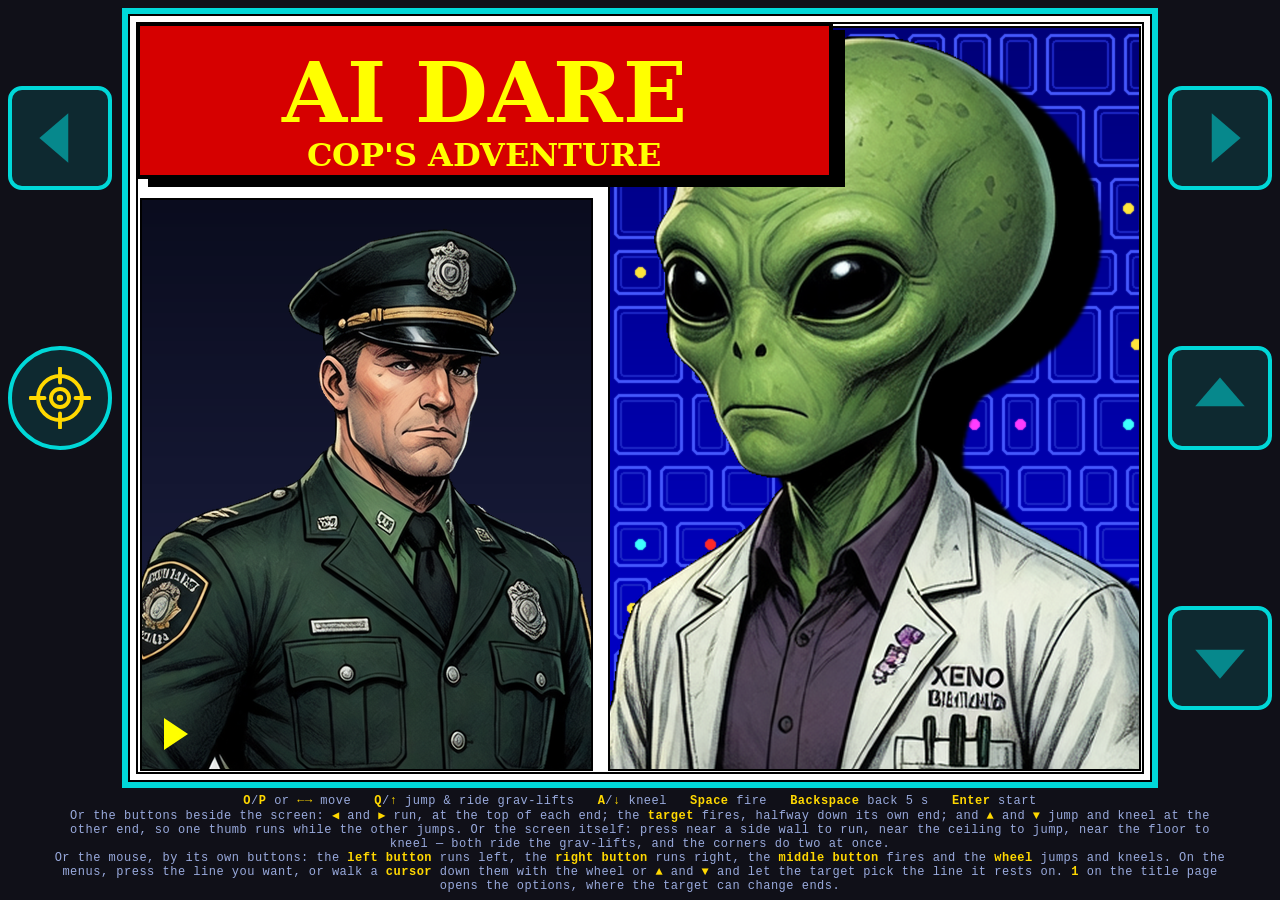
<file: index.html>
<!DOCTYPE html>
<html lang="en">
<head>
<meta charset="UTF-8">
<meta name="viewport" content="width=device-width, initial-scale=1.0, maximum-scale=1.0, user-scalable=no, viewport-fit=cover">
<title>Ai Dare: Cop's Adventure</title>
<link rel="stylesheet" href="style.css">
</head>
<body>
  <div id="wrap">
    <canvas id="screen" width="768" height="576"></canvas>
    <p id="help">
      <b>O</b>/<b>P</b> or <b>&larr;</b><b>&rarr;</b> move &nbsp;
      <b>Q</b>/<b>&uarr;</b> jump &amp; ride grav-lifts &nbsp;
      <b>A</b>/<b>&darr;</b> kneel &nbsp;
      <b>Space</b> fire &nbsp; <b>Backspace</b> back 5 s &nbsp; <b>Enter</b> start
      <br>
      Or the buttons beside the screen: <b>&#9664;</b> and <b>&#9654;</b> run, at the top of each
      end; the <b>target</b> fires, halfway down its own end; and <b>&#9650;</b> and
      <b>&#9660;</b> jump and kneel at the other end, so one thumb runs while the other jumps.
      Or the screen itself: press near a side wall to run, near the ceiling to jump, near the
      floor to kneel &mdash; both ride the grav-lifts, and the corners do two at once.
      <br>
      Or the mouse, by its own buttons: the <b>left button</b> runs left, the <b>right button</b>
      runs right, the <b>middle button</b> fires and the <b>wheel</b> jumps and kneels. On the
      menus, press the line you want, or walk a <b>cursor</b> down them with the wheel or
      <b>&#9650;</b> and <b>&#9660;</b> and let the target pick the line it rests on. <b>1</b> on
      the title page opens the options, where the target can change ends.
    </p>
  </div>
  <script src="js/level.js"></script>
  <script src="js/ai_sheet.js"></script>
  <script src="js/rooms_sheet.js"></script>
  <script src="js/rooms_tiles.js"></script>
  <script src="js/sprites.js"></script>
  <script src="js/tiles.js"></script>
  <script src="js/figures.js"></script>
  <script src="js/render.js"></script>
  <script src="js/story.js"></script>
  <script src="js/guns.js"></script>
  <script src="js/intro.js"></script>
  <script src="js/ending.js"></script>
  <script src="js/music.js"></script>
  <script src="js/touch.js"></script>
  <script src="js/game.js"></script>
</body>
</html>
</file>
<file: style.css>
html, body {
  margin: 0;
  padding: 0;
  min-height: 100%;
  background: #101018;
  display: flex;
  align-items: center;
  justify-content: center;
  font-family: "Courier New", monospace;
}

#wrap {
  display: flex;
  flex-direction: column;
  align-items: center;
  gap: 12px;
  padding: 16px;
}

#screen {
  image-rendering: pixelated;
  image-rendering: crisp-edges;
  background: #000;
  border: 6px solid #00d8d8;
}

#help {
  margin: 0;
  color: #9ad;
  font-size: 13px;
  letter-spacing: 0.5px;
  text-align: center;
  max-width: 760px;
}

#help b {
  color: #ffd800;
}

/* ------------------------------------- playing with fingers or the pointer
   The screen controls are there on every machine, so this class is set on
   every machine; `?touch=0` is the one way to be left without them. */

body.touch {
  height: 100%;
  overflow: hidden;                 /* nothing to scroll away from the game */
  touch-action: none;               /* and nothing to zoom with a stray pinch */
  overscroll-behavior: none;
  -webkit-user-select: none;
  user-select: none;
  -webkit-touch-callout: none;
  -webkit-tap-highlight-color: transparent;
}

body.touch #wrap {
  padding: 4px;
  gap: 6px;
}

body.touch #help {
  font-size: 12px;
  max-width: 92vw;
}

/* The game screen with a column of controls at each end. On its side the
   columns are the stage's own children, so each takes an end; upright the box
   holds them in a row under the screen, one at each end of that. */
#stage {
  display: flex;
  align-items: stretch;
  gap: 10px;
}

#controls {
  display: contents;
}

/* a column: left or right at the top, then the middle, then the foot */
.side {
  display: grid;
  grid-template-rows: 1fr 1fr 1fr;
  justify-items: center;
  align-items: center;
  flex: none;
  width: 104px;
}

#sideA { order: -1; }
#sideB { order:  1; }

#fire, .way {
  box-sizing: border-box;           /* the border is part of the 104, as a button's is */
  width: 104px;
  height: 104px;
  padding: 0;
  border: 4px solid #00d8d8;
  background: rgba(0, 216, 216, 0.12);
  color: #ffd800;
  touch-action: none;
  -webkit-tap-highlight-color: transparent;
}

#fire { border-radius: 50%; }
.way  { border-radius: 14px; }

/* the row each one stands in, whichever column it has been dealt to */
#left, #right { grid-row: 1; }
#fire, #up    { grid-row: 2; }
#down         { grid-row: 3; }

#fire svg { width: 62px; height: 62px; display: block; margin: 0 auto; }
.way svg  { width: 66px; height: 66px; display: block; margin: 0 auto; }
.way svg path { fill: rgba(0, 216, 216, 0.55); }

#fire.down, .way.down {
  background: rgba(255, 216, 0, 0.35);
  border-color: #ffd800;
}
.way.down svg path { fill: #ffd800; }

/* upright: the screen on top, the two columns in a row under it */
@media (orientation: portrait) {
  #stage {
    flex-direction: column;
    align-items: stretch;
  }
  #controls {
    display: flex;
    justify-content: space-between;
    align-items: stretch;
  }
  .side { height: 344px; }          /* three buttons and the gaps between them */
}
</file>
